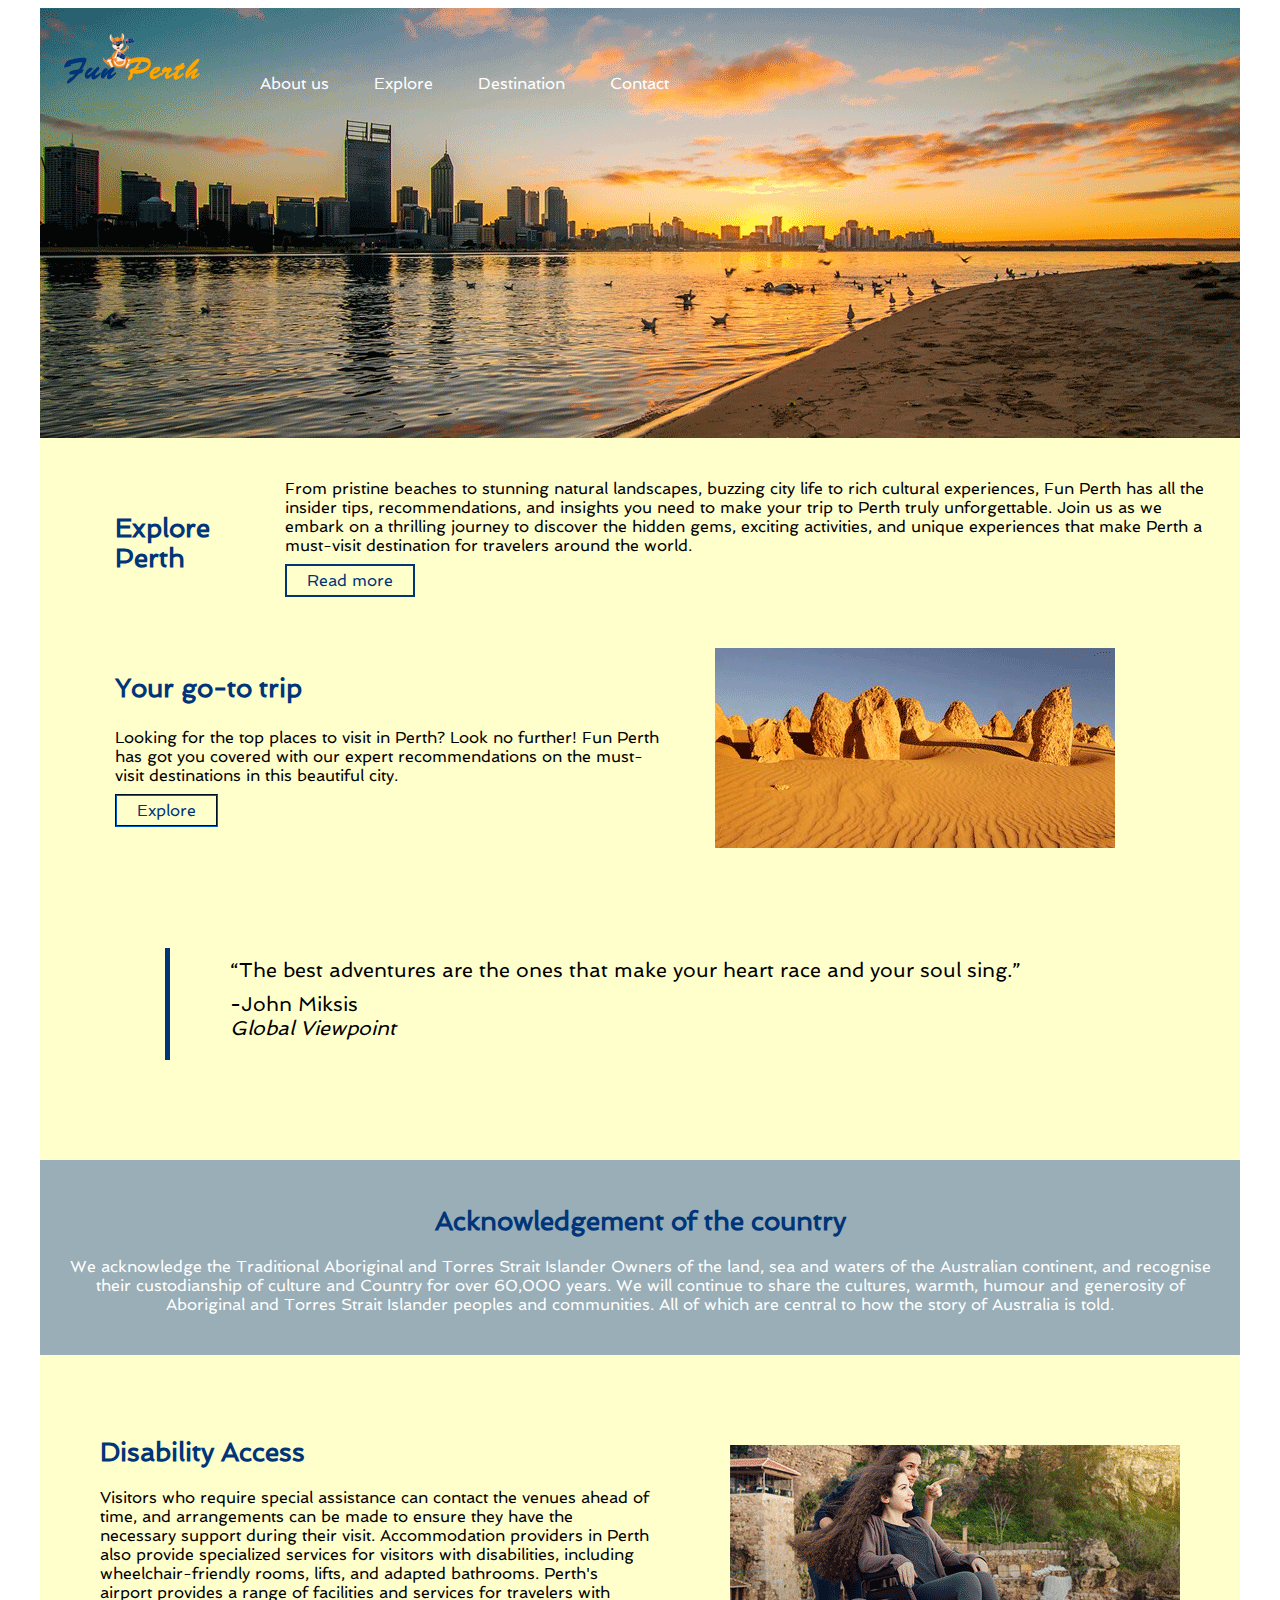
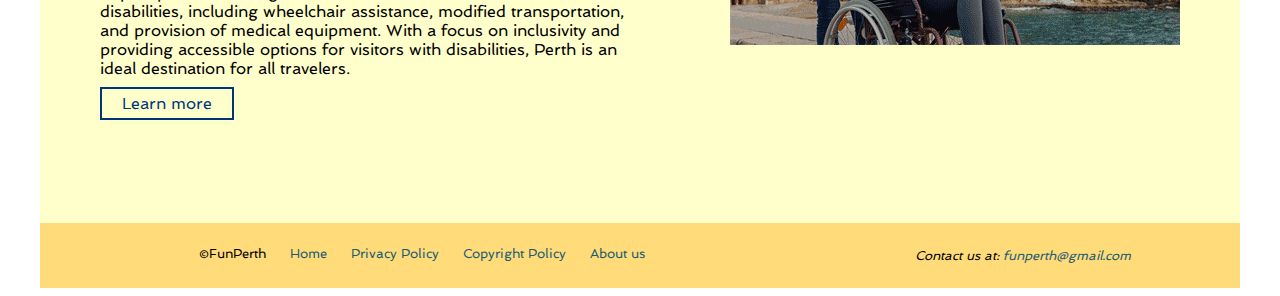
<file: index.html>
<!DOCTYPE html>
<html lang="en">

<head>
    <meta charset="UTF-8">
    <meta name="viewport" content="width=device-width, initial-scale=1.0">
    <meta http-equiv="X-UA-Compatible" content="ie=edge">
    <title> FUN PERTH </title>
    <link rel="stylesheet" href="style.css">
</head>

<body>
    <div id="wrapper">
        <!--specify wrapper id for div-->

        <header>
            <img src="Image/logo.png" alt="Fun Perth logo" width="160" height="61">
            <!--insert funperth logo for header-->
            <h1 id="Home">Fun Perth</h1>\
            <!--heading h1 (the most important heading) -->
        </header>
        <!----------NAVIGATION---------->
        <nav>
            <ul>
                <li><a href="aboutus.html" title="About us">About us</a></li>
                <li><a href="explore.html" title="Explore">Explore</a></li>
                <li><a href="destinations.html" title="Destinations">Destination</a></li>
                <li><a href="contact.html" title="Contact">Contact</a></li>
            </ul>
        </nav>

        <!--set of navigation links, tag ul defines an unordered list, li tag defines a list item, a tag defines a hyperlink which is used to link internal pages-->
        <!----------CONTENT AREA 1---------->
        <main>
            <!--The <main> tag specifies the main content of a document.-->
            <article id="column">
                <!--specify column id for content 1-->
                <h2>Explore Perth</h2>
                <!--heading h2 -->
                <div>
                    <p>From pristine beaches to stunning natural landscapes, buzzing city life to rich cultural experiences, Fun Perth has all the insider tips, recommendations, and insights you need to make your trip to Perth truly unforgettable. Join us as we embark on a thrilling journey to discover the hidden gems, exciting activities, and unique experiences that make Perth a must-visit destination for travelers around the world.</p>

                    <a href="#acknowledgement"> Read more </a>
                    <!--link to acknowledge of the country section from down below -->
                </div>
            </article>
            <!----------CONTENT AREA 2---------->
            <aside>
                <!--<aside> tag defines some content aside from the content it is placed in -->
                <div>
                    <!--<div> tag defines a division or a section in an HTML -->
                    <section>
                        <!--<section> tag defines a section in a document-->
                        <h2>Your go-to trip </h2>
                        <!--heading h2-->
                        <p>Looking for the top places to visit in Perth? Look no further! Fun Perth has got you covered with our expert recommendations on the must-visit destinations in this beautiful city.</p>
                        <!--p tag defines a paragraph-->
                        <a href="explore.html" title="Explore">Explore</a>
                        <!--link to explore page-->
                    </section>
                    <img src="Image/index.png" alt="go-to places" width="400" height="200">
                    <!--insert an image to demonstrate content 2-->
                </div>
                <blockquote>
                    <!--blockquote tag specifies a section that is quoted from another source-->
                    <p>“The best adventures are the ones that make your heart race and your soul sing.”</p>
                    <p><b>-John Miksis</b><br>
                        <!--b tag specifies bold text without any extra importance, br tag inserts a single line break-->
                        <em>Global Viewpoint</em>
                        <!--The <em> tag is used to define emphasized text. The content inside is typically displayed in italic.-->
                    </p>
                </blockquote>
            </aside>

            <article id="acknowledgement">
                <!--specify acknowledgement id for article tag-->
                <h2>Acknowledgement of the country</h2>
                <!--heading h2-->
                <p>We acknowledge the Traditional Aboriginal and Torres Strait Islander Owners of the land, sea and waters of the Australian continent, and recognise their custodianship of culture and Country for over 60,000 years.

                    We will continue to share the cultures, warmth, humour and generosity of Aboriginal and Torres Strait Islander peoples and communities. All of which are central to how the story of Australia is told.</p>
            </article>
            <!----------DISABILITY ACCESS---------->
            <article id="disabilityaccess">
                <!--specify disabilityaccess id for article tag-->
                <div>
                    <!--specify disabilityaccess id for article tag-->
                    <section>
                        <h2>Disability Access </h2>
                        <!--heading h2-->
                        <p>Visitors who require special assistance can contact the venues ahead of time, and arrangements can be made to ensure they have the necessary support during their visit. Accommodation providers in Perth also provide specialized services for visitors with disabilities, including wheelchair-friendly rooms, lifts, and adapted bathrooms. Perth's airport provides a range of facilities and services for travelers with disabilities, including wheelchair assistance, modified transportation, and provision of medical equipment. With a focus on inclusivity and providing accessible options for visitors with disabilities, Perth is an ideal destination for all travelers.</p>

                        <a href="https://www.smartraveller.gov.au/before-you-go/health/disability" rel="external" target="_blank"> Learn more</a>
                        <!--link to external page-->
                    </section>
                    <img src="Image/dis1.png" alt="disability" width="450" height="200">
                    <!--link to external page-->

                </div>
            </article>

            <!----------FOOTER---------->
            <footer>
                <!--The <footer> tag defines a footer for a document or section.-->

                <ul>
                    <!--The <ul> tag defines an unordered (bulleted) list.-->
                    <li>&#169;FunPerth</li>
                    <li><a href="#Home">Home</a></li>
                    <li><a href="PDF/privacy%20policy.pdf">Privacy Policy</a></li>
                    <li><a href="PDF/short_guide_to_copyright.pdf">Copyright Policy</a></li>
                    <li><a href="aboutus.html">About us</a></li>
                    <!--list items and link to pdf file and other pages-->
                </ul>
                <address>
                    <!--The <address> tag defines the contact information for the author/owner of a document or an article.-->
                    Contact us at:
                    <a href="mailto:funperth@gmail.com">funperth@gmail.com</a>
                </address>

            </footer>
        </main>
    </div>
</body>

</html>
</file>
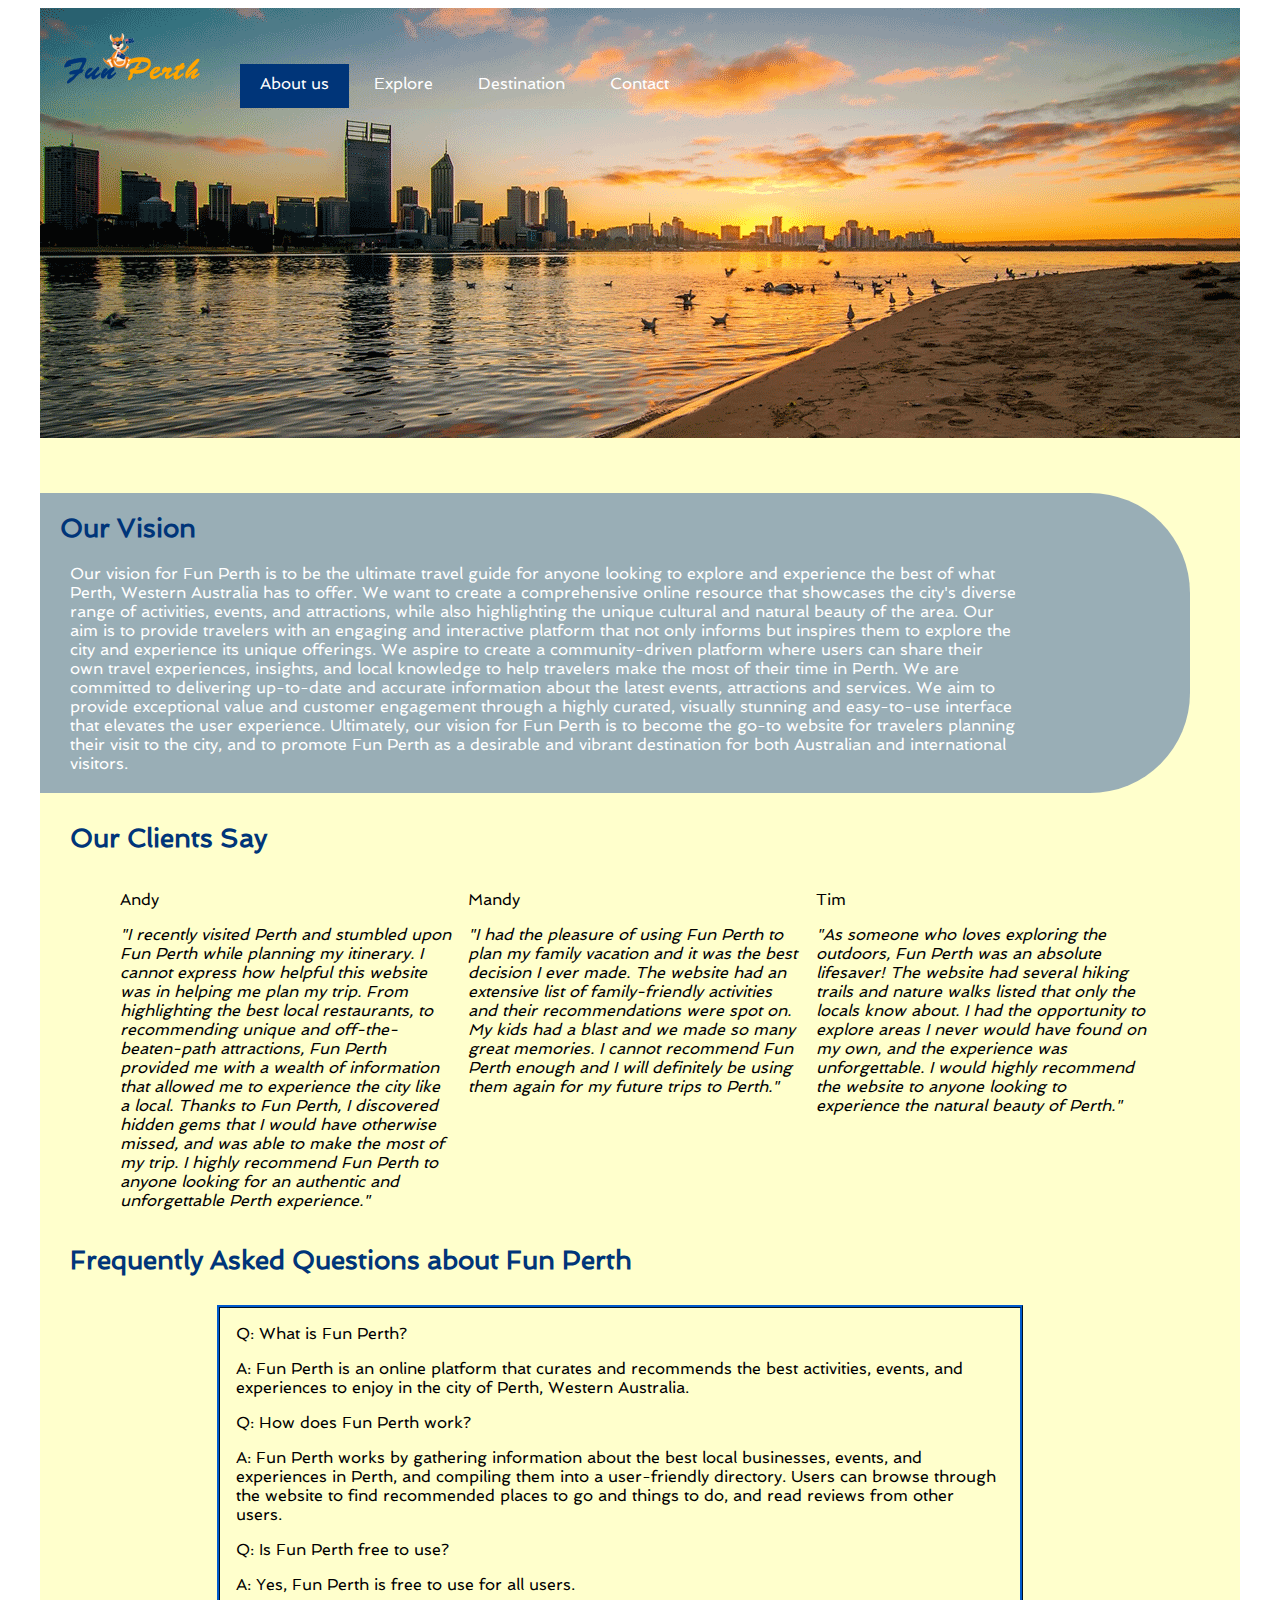
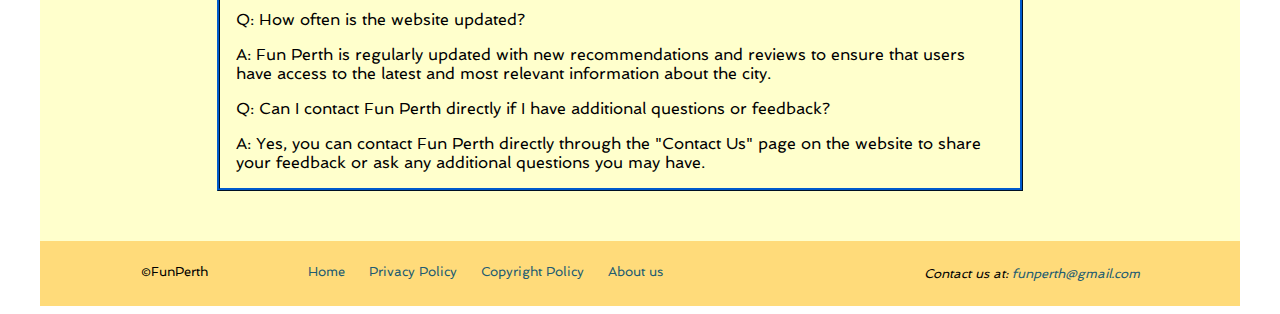
<file: aboutus.html>
<!DOCTYPE html>
<html lang="en">

<head>
    <meta charset="UTF-8">
    <meta name="viewport" content="width=device-width, initial-scale=1.0">
    <meta http-equiv="X-UA-Compatible" content="ie=edge">
    <title> About Us </title>
    <link rel="stylesheet" href="style.css">
</head>

<body>
    <div id="wrapper">
        <header>
            <a href="index.html"><img src="Image/logo.png" alt="Fun Perth logo" width="160" height="61"></a>
        </header>
        <!----------NAVIGATION---------->
        <nav>
            <ul>
                <li><span>About us</span></li>
                <li><a href="explore.html" title="Explore">Explore</a></li>
                <li><a href="destinations.html" title="Destinations">Destination</a></li>
                <li><a href="contact.html" title="Contact">Contact</a></li>
            </ul>
        </nav>

        <!----------OUR VISION---------->
        <article>
            <section class="vision">
                <h2>Our Vision</h2>
                <p>Our vision for Fun Perth is to be the ultimate travel guide for anyone looking to explore and experience the best of what Perth, Western Australia has to offer. We want to create a comprehensive online resource that showcases the city's diverse range of activities, events, and attractions, while also highlighting the unique cultural and natural beauty of the area.

                    Our aim is to provide travelers with an engaging and interactive platform that not only informs but inspires them to explore the city and experience its unique offerings. We aspire to create a community-driven platform where users can share their own travel experiences, insights, and local knowledge to help travelers make the most of their time in Perth.

                    We are committed to delivering up-to-date and accurate information about the latest events, attractions and services. We aim to provide exceptional value and customer engagement through a highly curated, visually stunning and easy-to-use interface that elevates the user experience.

                    Ultimately, our vision for Fun Perth is to become the go-to website for travelers planning their visit to the city, and to promote Fun Perth as a desirable and vibrant destination for both Australian and international visitors.</p>
            </section>
        </article>
        <!----------TESTIMONIAL---------->
        <div class="center">
            <h2>Our Clients Say</h2>
            <article class="testimonial">
                <section>
                    <p><strong>Andy</strong></p>
                    <p><em>"I recently visited Perth and stumbled upon Fun Perth while planning my itinerary. I cannot express how helpful this website was in helping me plan my trip. From highlighting the best local restaurants, to recommending unique and off-the-beaten-path attractions, Fun Perth provided me with a wealth of information that allowed me to experience the city like a local. Thanks to Fun Perth, I discovered hidden gems that I would have otherwise missed, and was able to make the most of my trip. I highly recommend Fun Perth to anyone looking for an authentic and unforgettable Perth experience."</em></p>

                </section>
                <section>
                    <p><strong>Mandy</strong></p>
                    <p><em>"I had the pleasure of using Fun Perth to plan my family vacation and it was the best decision I ever made. The website had an extensive list of family-friendly activities and their recommendations were spot on. My kids had a blast and we made so many great memories. I cannot recommend Fun Perth enough and I will definitely be using them again for my future trips to Perth."</em></p>

                </section>
                <section>
                    <p><strong>Tim</strong></p>
                    <p><em>"As someone who loves exploring the outdoors, Fun Perth was an absolute lifesaver! The website had several hiking trails and nature walks listed that only the locals know about. I had the opportunity to explore areas I never would have found on my own, and the experience was unforgettable. I would highly recommend the website to anyone looking to experience the natural beauty of Perth."</em></p>

                </section>
            </article>
            <!----------FAQs---------->
            <div id="QA">
                <h2>Frequently Asked Questions about Fun Perth</h2>
                <section>
                    <p><strong>Q: What is Fun Perth?</strong></p>
                    <p>A: Fun Perth is an online platform that curates and recommends the best activities, events, and experiences to enjoy in the city of Perth, Western Australia.</p>

                    <p><strong>Q: How does Fun Perth work?</strong></p>
                    <p>A: Fun Perth works by gathering information about the best local businesses, events, and experiences in Perth, and compiling them into a user-friendly directory. Users can browse through the website to find recommended places to go and things to do, and read reviews from other users.</p>

                    <p><strong>Q: Is Fun Perth free to use?</strong></p>
                    <p>A: Yes, Fun Perth is free to use for all users.</p>

                    <p><strong>Q: How often is the website updated?</strong></p>
                    <p>A: Fun Perth is regularly updated with new recommendations and reviews to ensure that users have access to the latest and most relevant information about the city.</p>

                    <p><strong>Q: Can I contact Fun Perth directly if I have additional questions or feedback?</strong></p>
                    <p>A: Yes, you can contact Fun Perth directly through the "Contact Us" page on the website to share your feedback or ask any additional questions you may have.</p>
                </section>
            </div>
        </div>
        <!----------FOOTER---------->
        <footer>
            <p>&#169;FunPerth</p>
            <ul>
                <li><a href="index.html">Home</a></li>
                <li><a href="PDF/privacy%20policy.pdf">Privacy Policy</a></li>
                <li><a href="PDF/short_guide_to_copyright.pdf">Copyright Policy</a></li>
                <li><a href="aboutus.html">About us</a></li>
            </ul>
            <address>
                Contact us at:
                <a href="mailto:funperth@gmail.com">funperth@gmail.com</a>
            </address>
        </footer>
    </div>
</body>

</html>
</file>
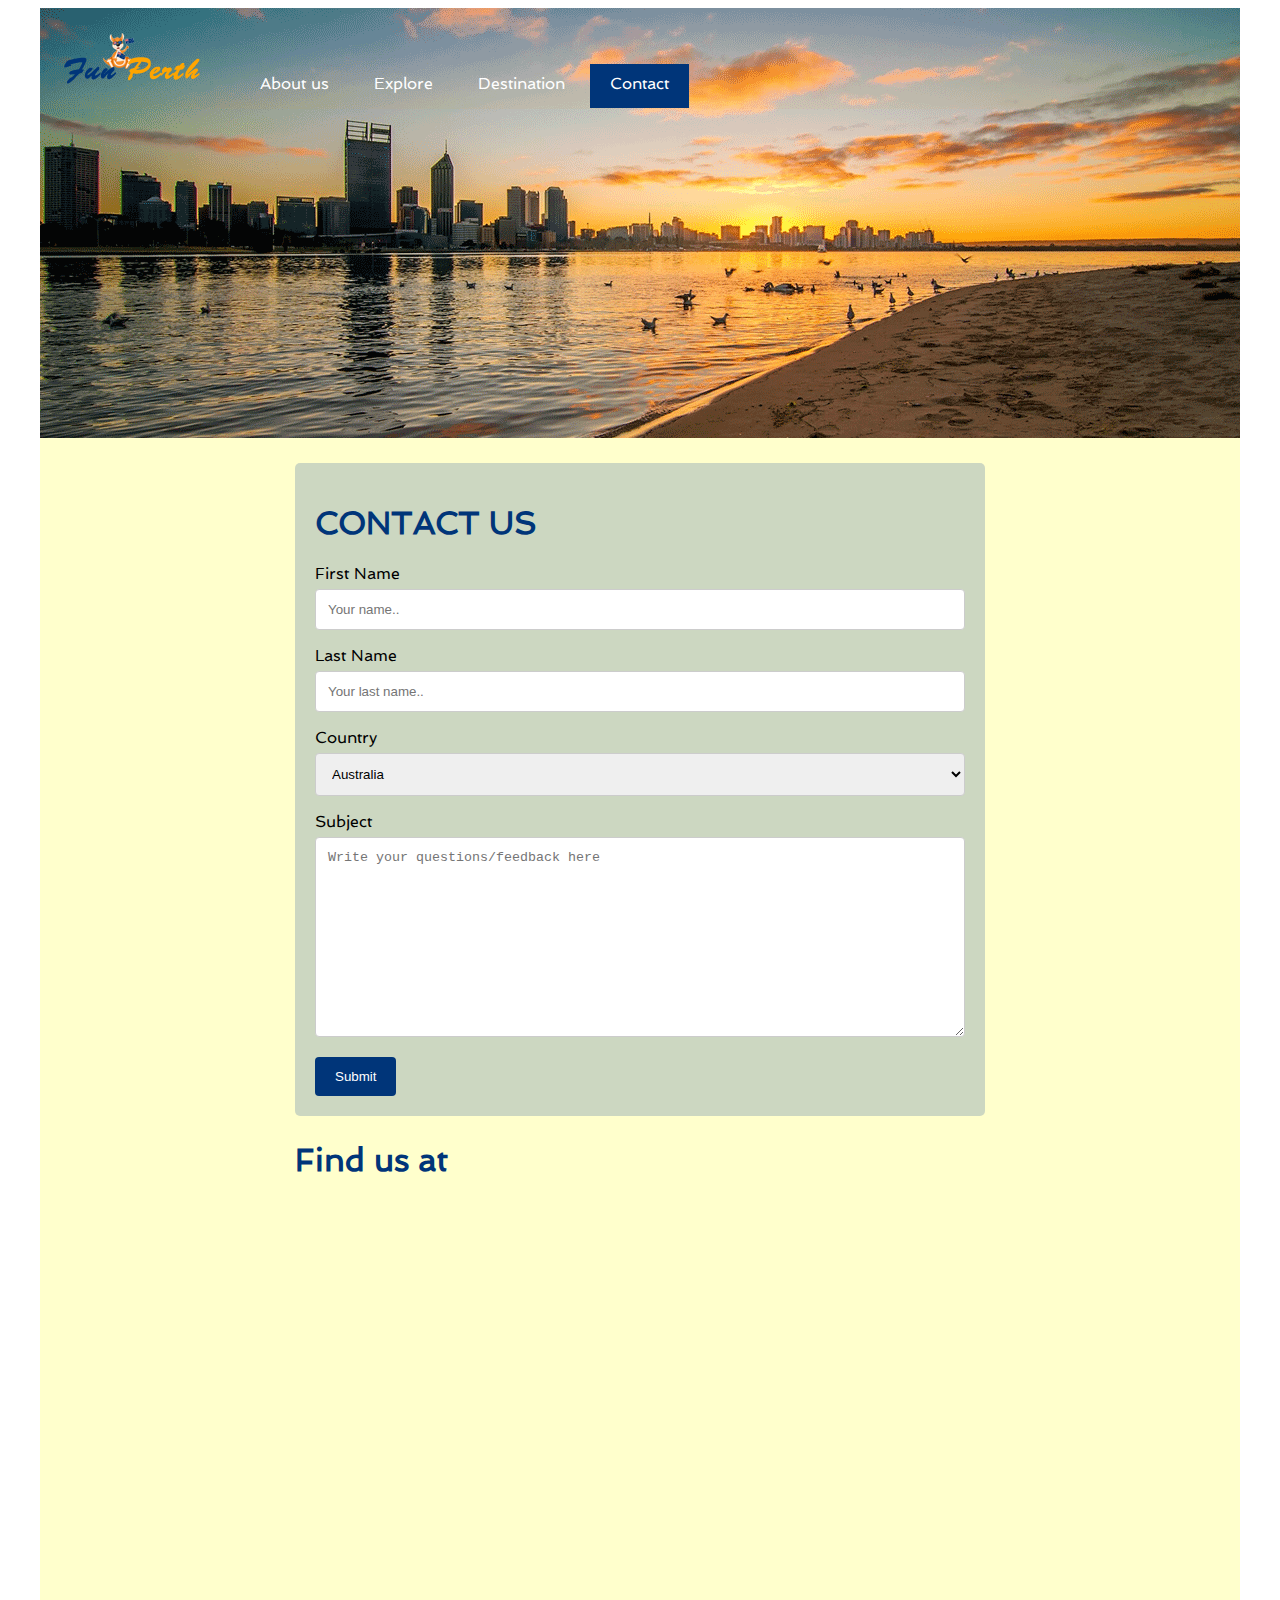
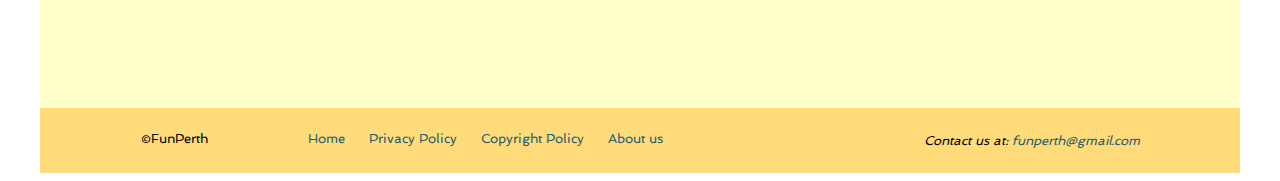
<file: contact.html>
<!DOCTYPE html>
<html lang="en">

<head>
    <meta charset="UTF-8">
    <meta name="viewport" content="width=device-width, initial-scale=1.0">
    <meta http-equiv="X-UA-Compatible" content="ie=edge">
    <title> Contact </title>
    <link rel="stylesheet" href="style.css">
</head>

<body>
    <div id="wrapper">
        <header>
            <a href="index.html"><img src="Image/logo.png" alt="Fun Perth logo" width="160" height="61"></a>
        </header>
        <!----------NAVIGATION---------->
        <nav>
            <ul>
                <li><a href="aboutus.html" title="About us">About us</a></li>
                <li><a href="explore.html" title="Explore">Explore</a></li>
                <li><a href="destinations.html" title="Destinations">Destination</a></li>
                <li><span>Contact</span></li>
            </ul>
        </nav>
        <!----------CONTACT FORM---------->

        <div class="container">
            <h1>CONTACT US</h1>
            <form action="action_page.php">
                <!----------The action attribute specifies where to send the form-data when a form is submitted.

---------->

                <label for="fname">First Name</label>
                <!----------Define First Name lable ---------->
                <input type="text" id="fname" name="firstname" placeholder="Your name..">
                <!----------Input first name ---------->
                <label for="lname">Last Name</label>
                <!----------Define Last Name lable ---------->
                <input type="text" id="lname" name="lastname" placeholder="Your last name..">
                <!----------Input last name ---------->

                <label for="country">Country</label>
                <!----------Define Country lable ---------->
                <select id="country" name="country">
                    <option value="australia">Australia</option>
                    <option value="canada">Canada</option>
                    <option value="usa">USA</option>
                    <!----------Selection with different country options ---------->
                </select>

                <label for="subject">Subject</label>
                <!----------Define Subject lable ---------->
                <textarea id="subject" name="subject" placeholder="Write your questions/feedback here" style="height:200px"></textarea>
                <!----------Write questions/feedback here ---------->
                <input type="submit" value="Submit">
                <!----------Submit button ---------->
            </form>
        </div>
        <!----------MAP--------->
        <h1 class="findus">Find us at</h1>
        <iframe src="https://www.google.com/maps/embed?pb=!1m18!1m12!1m3!1d3386.5314456077053!2d115.86657767531776!3d-31.91932587403383!2m3!1f0!2f0!3f0!3m2!1i1024!2i768!4f13.1!3m3!1m2!1s0x2a32baa4dd193701%3A0x63fb3fe7a1421dc!2sEdith%20Cowan%20University%20Mount%20Lawley%20Campus!5e0!3m2!1svi!2sau!4v1684583485018!5m2!1svi!2sau" width="600" height="450" style="border:0;" allowfullscreen="" loading="lazy" referrerpolicy="no-referrer-when-downgrade"></iframe>
        <!----------Insert Map ---------->

        <!----------FOOTER---------->
        <footer>
            <p>&#169;FunPerth</p>
            <ul>
                <li><a href="index.html">Home</a></li>
                <li><a href="PDF/privacy%20policy.pdf">Privacy Policy</a></li>
                <li><a href="PDF/short_guide_to_copyright.pdf">Copyright Policy</a></li>
                <li><a href="aboutus.html">About us</a></li>
            </ul>
            <address>
                Contact us at:
                <a href="mailto:funperth@gmail.com">funperth@gmail.com</a>
            </address>
        </footer>
    </div>
</body>

</html>
</file>
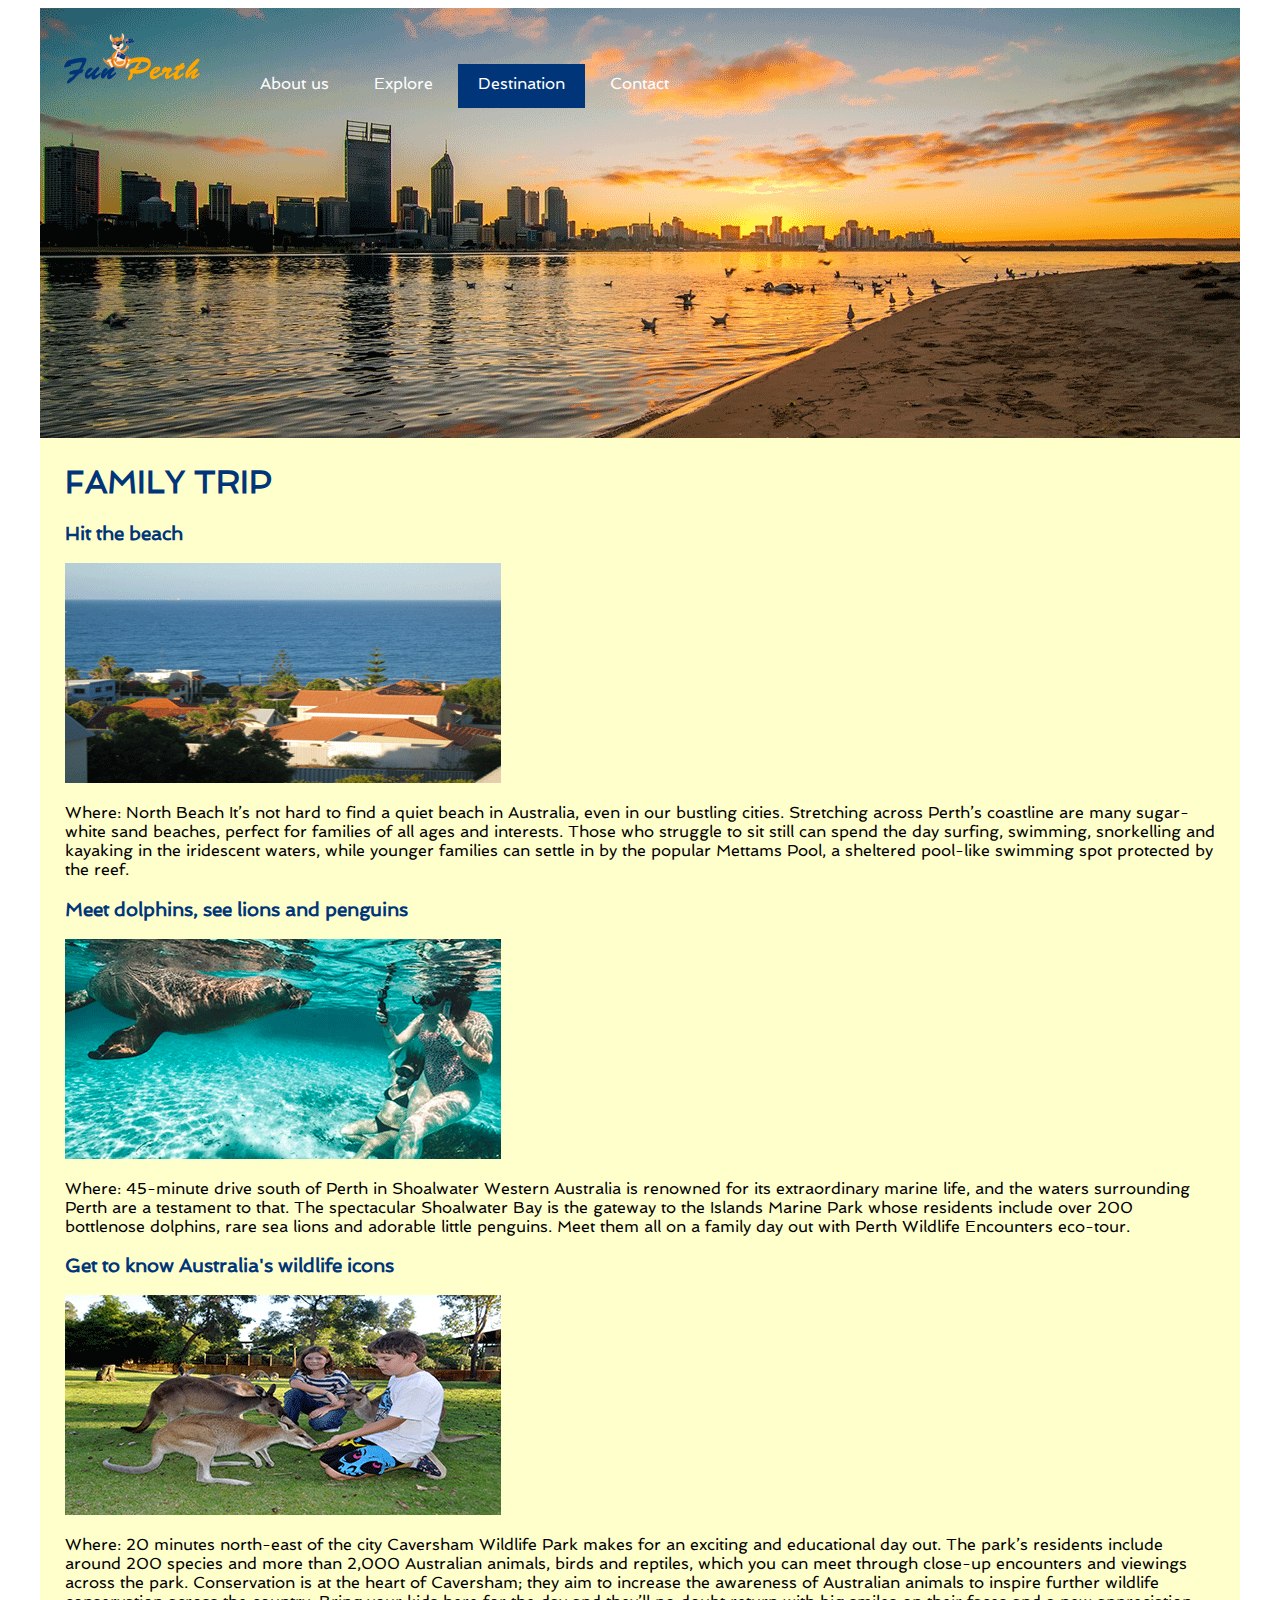
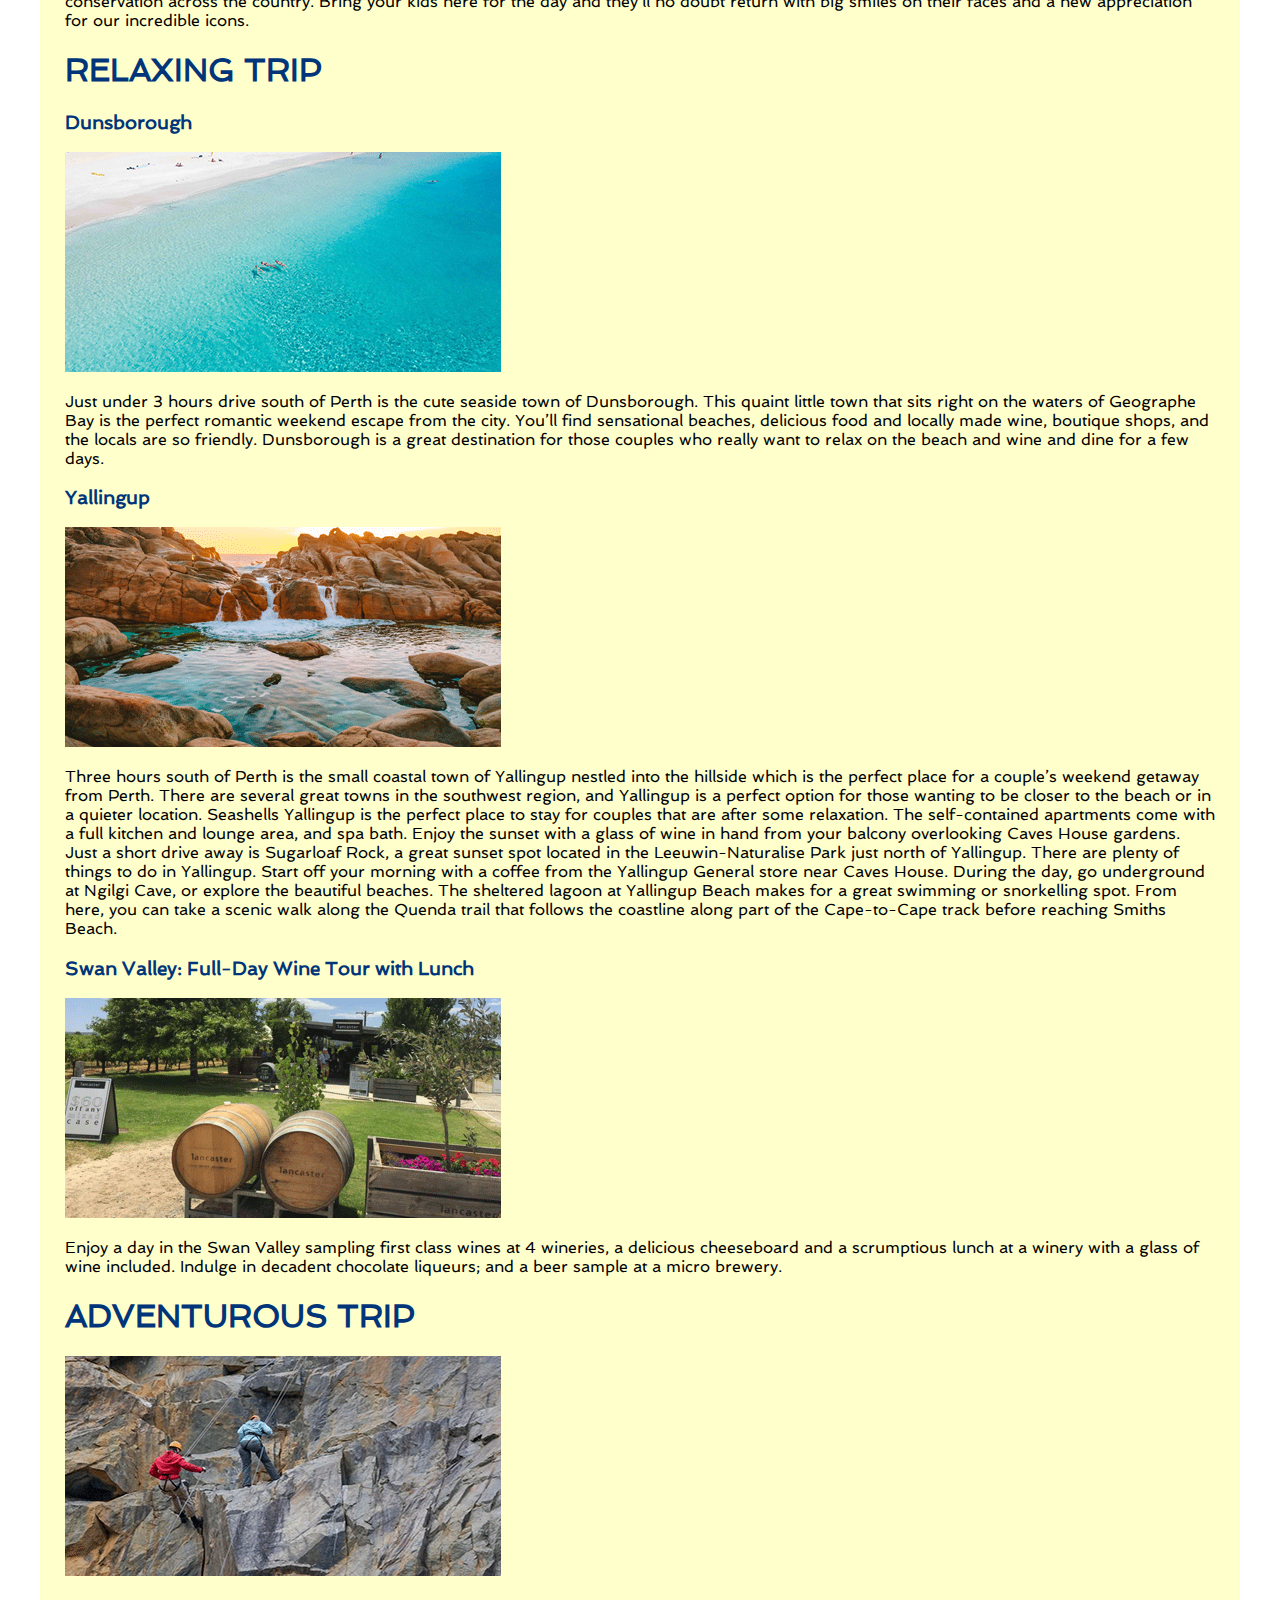
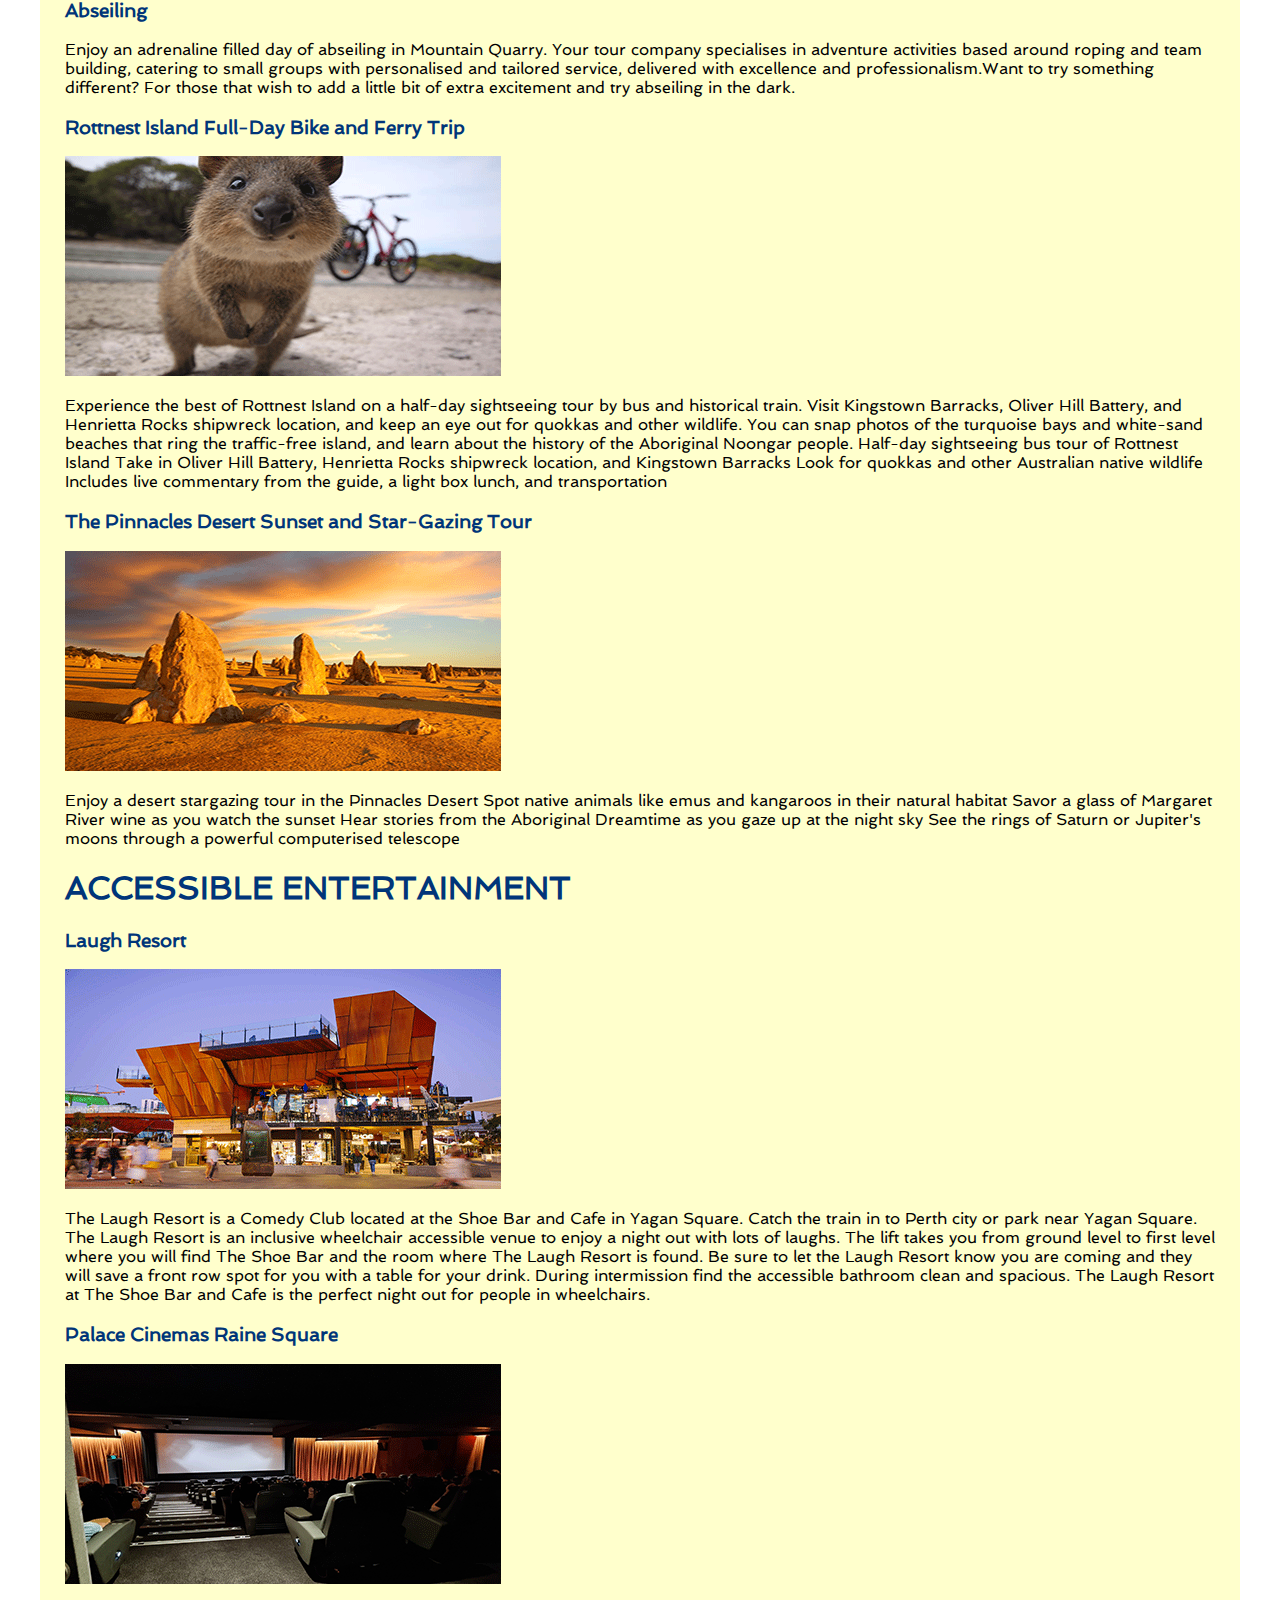
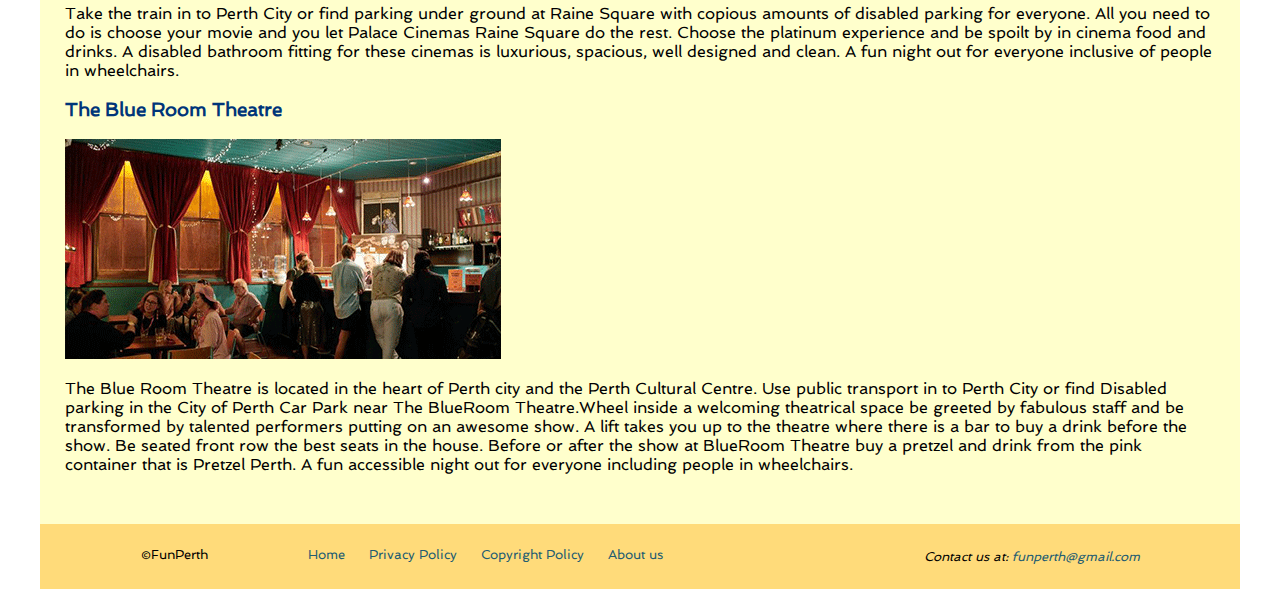
<file: destinations.html>
<!DOCTYPE html>
<html lang="en">

<head>
    <meta charset="UTF-8">
    <meta name="viewport" content="width=device-width, initial-scale=1.0">
    <meta http-equiv="X-UA-Compatible" content="ie=edge">
    <title> ADVENTURE TRIP </title>
    <link rel="stylesheet" href="style.css">
</head>

<body>
    <div id="wrapper">
        <header>
            <a href="index.html"><img src="Image/logo.png" alt="Fun Perth logo" width="160" height="61"></a>
        </header>
        <!----------NAVIGATION---------->
        <nav>
            <ul>
                <li><a href="aboutus.html" title="About us">About us</a></li>
                <li><a href="explore.html" title="Explore">Explore</a></li>
                <li><span>Destination</span></li>
                <li><a href="contact.html" title="Contact">Contact</a></li>
            </ul>
        </nav>

        <!----------FAMILY TRIPS---------->
        <div class="destinations">
            <article>
                <section>
                    <h1>FAMILY TRIP</h1>
                    <h3> Hit the beach </h3>
                    <img src="Image/northbeach.png" alt="North Beach" width="436" height="220">
                    <p>Where: North Beach
                        It’s not hard to find a quiet beach in Australia, even in our bustling cities. Stretching across Perth’s coastline are many sugar-white sand beaches, perfect for families of all ages and interests. Those who struggle to sit still can spend the day surfing, swimming, snorkelling and kayaking in the iridescent waters, while younger families can settle in by the popular Mettams Pool, a sheltered pool-like swimming spot protected by the reef.</p>
                </section>

                <section>
                    <h3>Meet dolphins, see lions and penguins</h3>
                    <img src="Image/shoalwater.png" alt="Shoalwater
                    Western Australia" width="436" height="220">
                    <p>Where: 45-minute drive south of Perth in Shoalwater
                        Western Australia is renowned for its extraordinary marine life, and the waters surrounding Perth are a testament to that. The spectacular Shoalwater Bay is the gateway to the Islands Marine Park whose residents include over 200 bottlenose dolphins, rare sea lions and adorable little penguins. Meet them all on a family day out with Perth Wildlife Encounters eco-tour.</p>
                </section>

                <section>
                    <h3>Get to know Australia's wildlife icons</h3>
                    <img src="Image/Caversham.png" alt="Caversham Wildlife Park" width="436" height="220">
                    <p>
                        Where: 20 minutes north-east of the city
                        Caversham Wildlife Park makes for an exciting and educational day out. The park’s residents include around 200 species and more than 2,000 Australian animals, birds and reptiles, which you can meet through close-up encounters and viewings across the park. Conservation is at the heart of Caversham; they aim to increase the awareness of Australian animals to inspire further wildlife conservation across the country. Bring your kids here for the day and they’ll no doubt return with big smiles on their faces and a new appreciation for our incredible icons.
                    </p>
                </section>
            </article>

            <!----------RELAXING TRIP---------->
            <article>
                <section>
                    <h1> RELAXING TRIP</h1>
                    <h3> Dunsborough </h3>
                    <img src="Image/Dunborough.png" alt="Dunsborough" width="436" height="220">
                    <p>Just under 3 hours drive south of Perth is the cute seaside town of Dunsborough. This quaint little town that sits right on the waters of Geographe Bay is the perfect romantic weekend escape from the city.
                        You’ll find sensational beaches, delicious food and locally made wine, boutique shops, and the locals are so friendly. Dunsborough is a great destination for those couples who really want to relax on the beach and wine and dine for a few days.</p>
                </section>

                <section>
                    <h3>Yallingup</h3>
                    <img src="Image/Yallingup.png" alt="Yallingup" width="436" height="220">
                    <p>Three hours south of Perth is the small coastal town of Yallingup nestled into the hillside which is the perfect place for a couple’s weekend getaway from Perth. There are several great towns in the southwest region, and Yallingup is a perfect option for those wanting to be closer to the beach or in a quieter location.
                        Seashells Yallingup is the perfect place to stay for couples that are after some relaxation. The self-contained apartments come with a full kitchen and lounge area, and spa bath. Enjoy the sunset with a glass of wine in hand from your balcony overlooking Caves House gardens. Just a short drive away is Sugarloaf Rock, a great sunset spot located in the Leeuwin-Naturalise Park just north of Yallingup.
                        There are plenty of things to do in Yallingup. Start off your morning with a coffee from the Yallingup General store near Caves House. During the day, go underground at Ngilgi Cave, or explore the beautiful beaches. The sheltered lagoon at Yallingup Beach makes for a great swimming or snorkelling spot. From here, you can take a scenic walk along the Quenda trail that follows the coastline along part of the Cape-to-Cape track before reaching Smiths Beach.</p>
                </section>

                <section>
                    <h3>Swan Valley: Full-Day Wine Tour with Lunch</h3>
                    <img src="Image/SwanValley.png" alt="Swan Valley: Full-Day Wine Tour with Lunch" width="436" height="220">
                    <p>
                        Enjoy a day in the Swan Valley sampling first class wines at 4 wineries, a delicious cheeseboard and a scrumptious lunch at a winery with a glass of wine included. Indulge in decadent chocolate liqueurs; and a beer sample at a micro brewery.
                    </p>
                </section>
            </article>

            <!----------ADVENTUROUS TRIP---------->
            <article>
                <section>
                    <h1 id="adventurous"> ADVENTUROUS TRIP</h1>
                    <img src="Image/Abseiling.png" alt="Abseiling" width="436" height="220">
                    <h3> Abseiling </h3>
                    <p>Enjoy an adrenaline filled day of abseiling in Mountain Quarry. Your tour company specialises in adventure activities based around roping and team building, catering to small groups with personalised and tailored service, delivered with excellence and professionalism.Want to try something different? For those that wish to add a little bit of extra excitement and try abseiling in the dark.</p>
                </section>

                <section>
                    <h3>Rottnest Island Full-Day Bike and Ferry Trip</h3>
                    <img src="Image/rotnest.png" alt="Rottnest Island Full-Day Bike and Ferry Trip" width="436" height="220">
                    <p>Experience the best of Rottnest Island on a half-day sightseeing tour by bus and historical train. Visit Kingstown Barracks, Oliver Hill Battery, and Henrietta Rocks shipwreck location, and keep an eye out for quokkas and other wildlife. You can snap photos of the turquoise bays and white-sand beaches that ring the traffic-free island, and learn about the history of the Aboriginal Noongar people. Half-day sightseeing bus tour of Rottnest Island Take in Oliver Hill Battery, Henrietta Rocks shipwreck location, and Kingstown Barracks Look for quokkas and other Australian native wildlife Includes live commentary from the guide, a light box lunch, and transportation</p>
                </section>

                <section>
                    <h3>The Pinnacles Desert Sunset and Star-Gazing Tour</h3>
                    <img src="Image/pinnaclesdesert.png" alt="The Pinnacles Desert Sunset and Star-Gazing Tour" width="436" height="220">
                    <p>
                        Enjoy a desert stargazing tour in the Pinnacles Desert
                        Spot native animals like emus and kangaroos in their natural habitat
                        Savor a glass of Margaret River wine as you watch the sunset
                        Hear stories from the Aboriginal Dreamtime as you gaze up at the night sky
                        See the rings of Saturn or Jupiter's moons through a powerful computerised telescope
                    </p>
                </section>
            </article>

            <!----------ACCESSIBLE ENTERTAINMENT---------->
            <article>
                <section>
                    <h1>ACCESSIBLE ENTERTAINMENT</h1>
                    <h3> Laugh Resort </h3>
                    <img src="Image/TheLaughResort.png" alt="Laugh Resort " width="436" height="220">
                    <p>The Laugh Resort is a Comedy Club located at the Shoe Bar and Cafe in Yagan Square. Catch the train in to Perth city or park near Yagan Square. The Laugh Resort is an inclusive wheelchair accessible venue to enjoy a night out with lots of laughs. The lift takes you from ground level to first level where you will find The Shoe Bar and the room where The Laugh Resort is found. Be sure to let the Laugh Resort know you are coming and they will save a front row spot for you with a table for your drink. During intermission find the accessible bathroom clean and spacious. The Laugh Resort at The Shoe Bar and Cafe is the perfect night out for people in wheelchairs.</p>
                </section>

                <section>
                    <h3>Palace Cinemas Raine Square</h3>
                    <img src="Image/Palace.png" alt="Palace Cinemas Raine Square" width="436" height="220">
                    <p>Take the train in to Perth City or find parking under ground at Raine Square with copious amounts of disabled parking for everyone. All you need to do is choose your movie and you let Palace Cinemas Raine Square do the rest. Choose the platinum experience and be spoilt by in cinema food and drinks. A disabled bathroom fitting for these cinemas is luxurious, spacious, well designed and clean. A fun night out for everyone inclusive of people in wheelchairs.
                    </p>
                </section>

                <section>
                    <h3>The Blue Room Theatre</h3>
                    <img src="Image/Theblue.png" alt="The Blue Room Theatre" width="436" height="220">
                    <p>
                        The Blue Room Theatre is located in the heart of Perth city and the Perth Cultural Centre. Use public transport in to Perth City or find Disabled parking in the City of Perth Car Park near The BlueRoom Theatre.Wheel inside a welcoming theatrical space be greeted by fabulous staff and be transformed by talented performers putting on an awesome show. A lift takes you up to the theatre where there is a bar to buy a drink before the show. Be seated front row the best seats in the house. Before or after the show at BlueRoom Theatre buy a pretzel and drink from the pink container that is Pretzel Perth. A fun accessible night out for everyone including people in wheelchairs.
                    </p>
                </section>
            </article>
        </div>


        <!----------FOOTER---------->
        <footer>
            <p>&#169;FunPerth</p>
            <ul>
                <li><a href="index.html">Home</a></li>
                <li><a href="PDF/privacy%20policy.pdf">Privacy Policy</a></li>
                <li><a href="PDF/short_guide_to_copyright.pdf">Copyright Policy</a></li>
                <li><a href="aboutus.html">About us</a></li>
            </ul>
            <address>
                Contact us at:
                <a href="mailto:funperth@gmail.com">funperth@gmail.com</a>
            </address>
        </footer>
    </div>
</body>

</html>
</file>
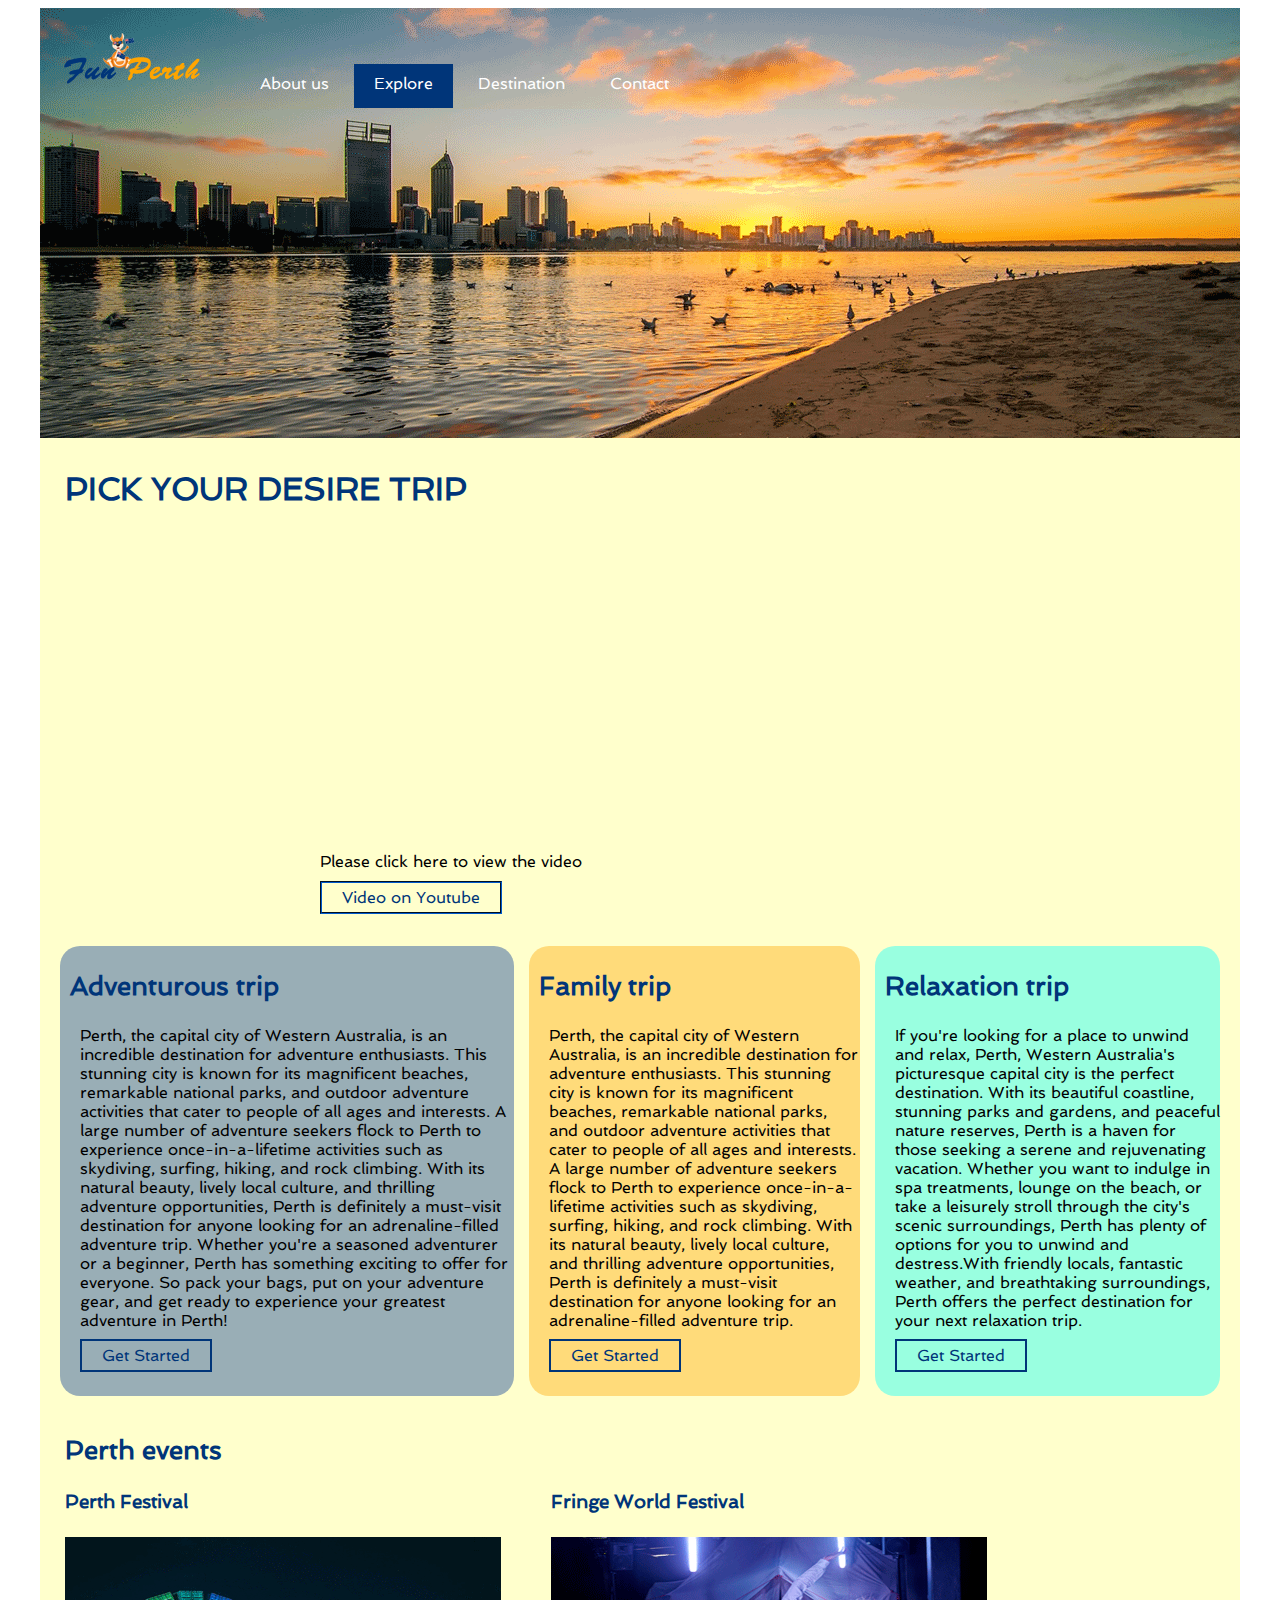
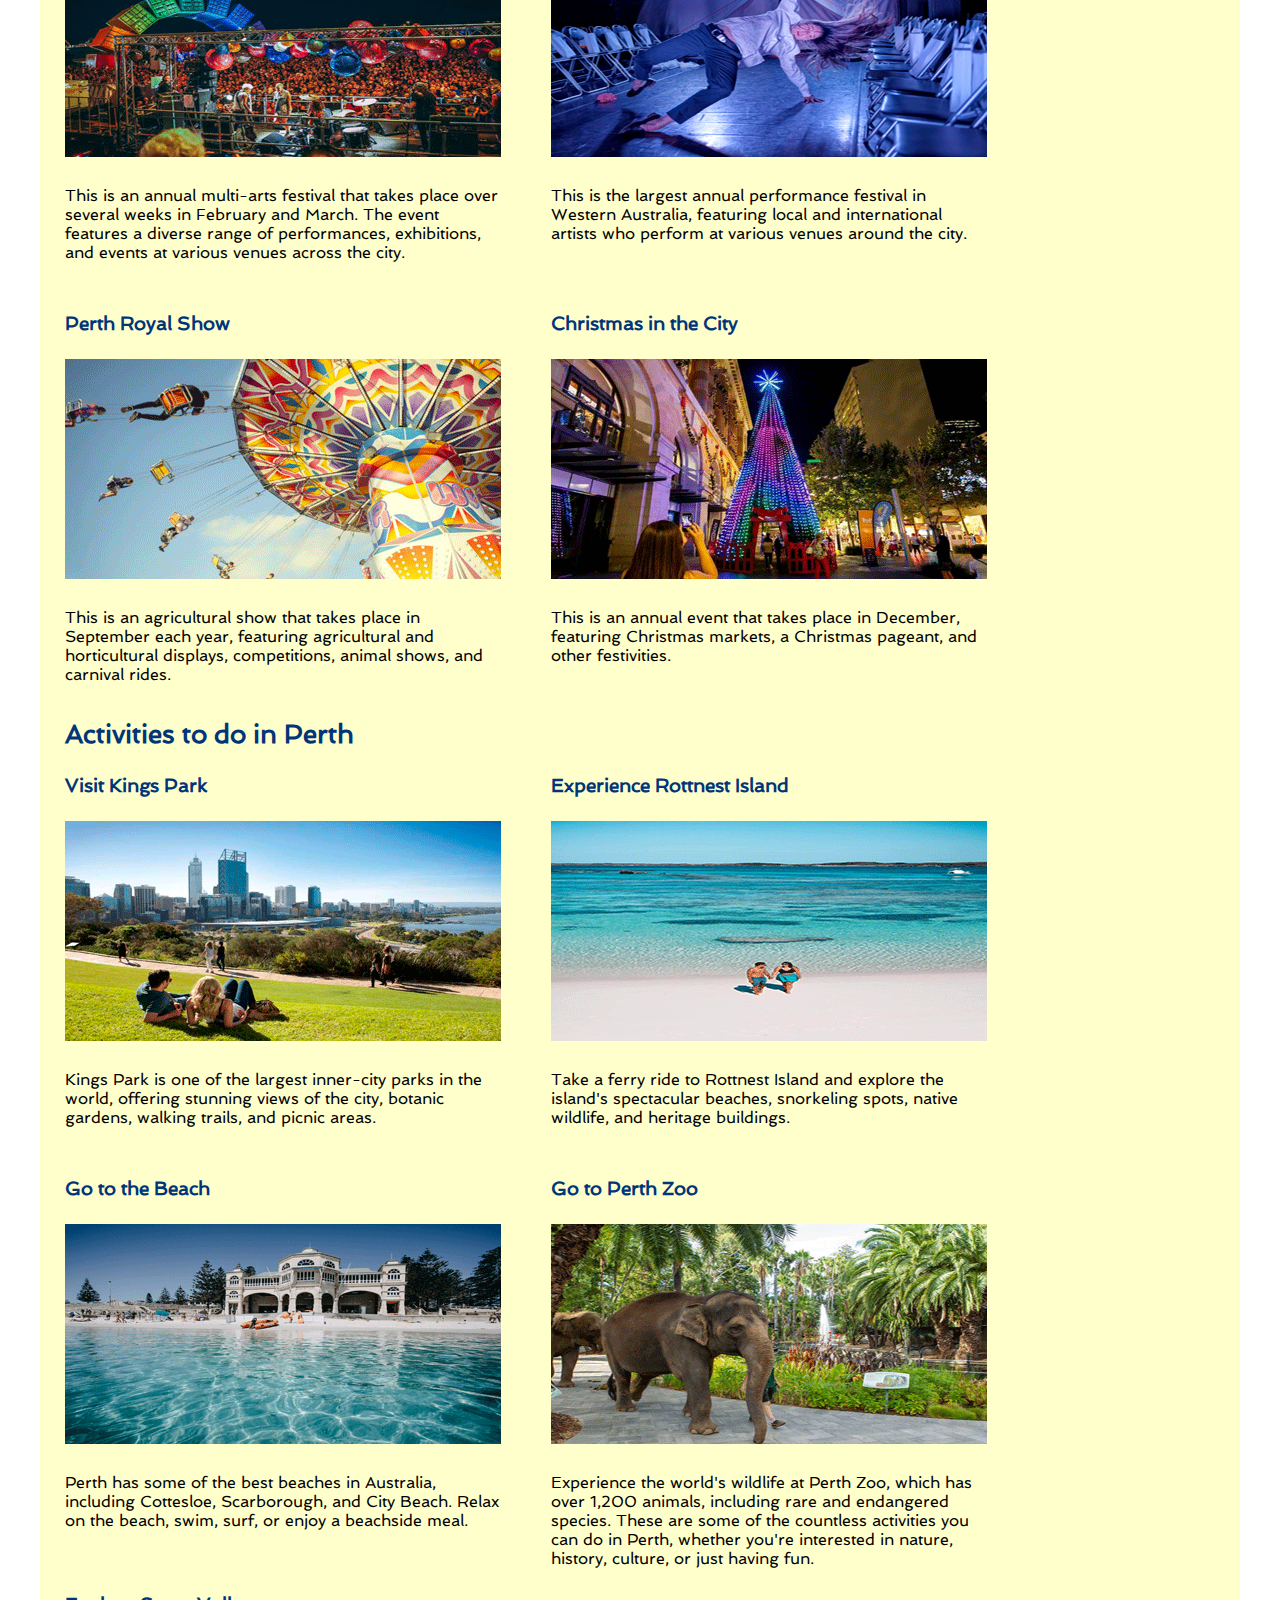
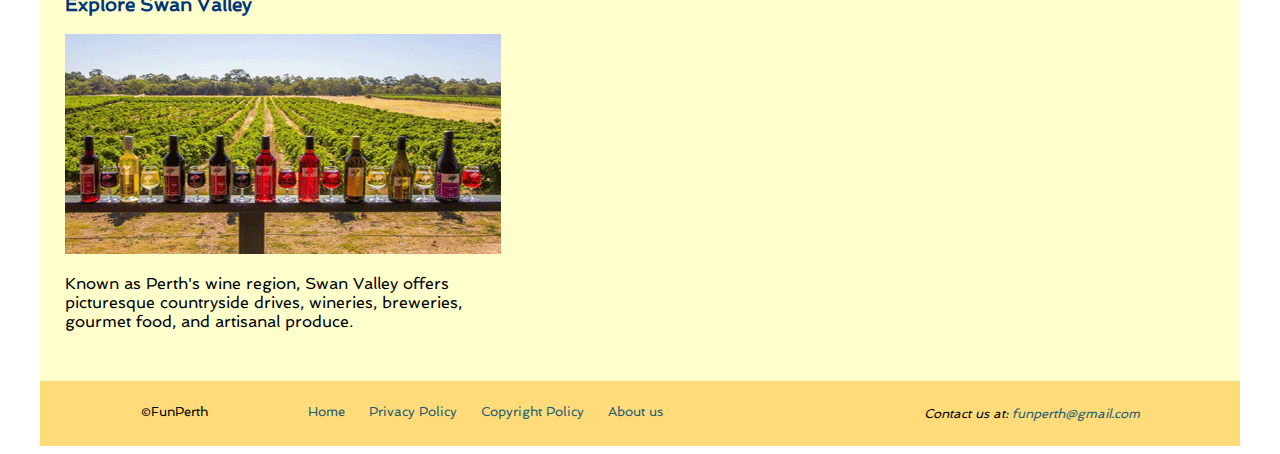
<file: explore.html>
<!DOCTYPE html>
<html lang="en">

<head>
    <meta charset="UTF-8">
    <meta name="viewport" content="width=device-width, initial-scale=1.0">
    <meta http-equiv="X-UA-Compatible" content="ie=edge">
    <title> Explore </title>
    <link rel="stylesheet" href="style.css">
</head>

<body>
    <div id="wrapper">
        <header>
            <a href="index.html"><img src="Image/logo.png" alt="Fun Perth logo" width="160" height="61"></a>
        </header>
        <!----------NAVIGATION---------->
        <nav>
            <ul>
                <li><a href="aboutus.html" title="About us">About us</a></li>
                <li><span>Explore</span></li>
                <li><a href="destinations.html" title="Destinations">Destination</a></li>
                <li><a href="contact.html" title="Contact">Contact</a></li>
            </ul>
        </nav>

        <!----------PICK A TRIP---------->
        <h1 class="pick">PICK YOUR DESIRE TRIP</h1>
        <aside class="video">
            <iframe width="560" height="315" src="https://www.youtube.com/embed/hpbuaFd5eNU" title="YouTube video player" frameborder="0" allow="accelerometer; autoplay; clipboard-write; encrypted-media; gyroscope; picture-in-picture; web-share" allowfullscreen></iframe>
            <p class="click"> Please click here to view the video</p>
            <a class="onyoutube" href="https://www.youtube.com/embed/hpbuaFd5eNU"> Video on Youtube</a>
        </aside>
        <article class="trips">
            <section id="adventure">
                <h2>Adventurous trip</h2>
                <p>Perth, the capital city of Western Australia, is an incredible destination for adventure enthusiasts. This stunning city is known for its magnificent beaches, remarkable national parks, and outdoor adventure activities that cater to people of all ages and interests. A large number of adventure seekers flock to Perth to experience once-in-a-lifetime activities such as skydiving, surfing, hiking, and rock climbing. With its natural beauty, lively local culture, and thrilling adventure opportunities, Perth is definitely a must-visit destination for anyone looking for an adrenaline-filled adventure trip. Whether you're a seasoned adventurer or a beginner, Perth has something exciting to offer for everyone. So pack your bags, put on your adventure gear, and get ready to experience your greatest adventure in Perth!</p>
                <a href="destinations.html" title="adventuroustrip"> Get Started </a>
            </section>
            <section id="family">
                <h2>Family trip</h2>
                <p>Perth, the capital city of Western Australia, is an incredible destination for adventure enthusiasts. This stunning city is known for its magnificent beaches, remarkable national parks, and outdoor adventure activities that cater to people of all ages and interests. A large number of adventure seekers flock to Perth to experience once-in-a-lifetime activities such as skydiving, surfing, hiking, and rock climbing. With its natural beauty, lively local culture, and thrilling adventure opportunities, Perth is definitely a must-visit destination for anyone looking for an adrenaline-filled adventure trip.</p>
                <a href="destinations.html" title="familytrip"> Get Started </a>
            </section>
            <section id="relaxation">
                <h2>Relaxation trip</h2>
                <p>If you're looking for a place to unwind and relax, Perth, Western Australia's picturesque capital city is the perfect destination. With its beautiful coastline, stunning parks and gardens, and peaceful nature reserves, Perth is a haven for those seeking a serene and rejuvenating vacation. Whether you want to indulge in spa treatments, lounge on the beach, or take a leisurely stroll through the city's scenic surroundings, Perth has plenty of options for you to unwind and destress.With friendly locals, fantastic weather, and breathtaking surroundings, Perth offers the perfect destination for your next relaxation trip.</p>
                <a href="destinations.html" title="relaxingtrip"> Get Started </a>
            </section>
        </article>
        <!----------EVENTS---------->
        <h2 id="title">Perth events</h2>
        <div class="perthevents">


            <section>
                <h3>Perth Festival</h3>
                <img src="Image/perthfestival.png" alt="perthfestival" width="436" height="220">
                <p>
                    This is an annual multi-arts festival that takes place over several weeks in February and March. The event features a diverse range of performances, exhibitions, and events at various venues across the city.
                </p>
            </section>
            <section>
                <h3>Fringe World Festival</h3>
                <img src="Image/Fringe.png" alt="Fringe World Festival" width="436" height="220">
                <p>
                    This is the largest annual performance festival in Western Australia, featuring local and international artists who perform at various venues around the city.
                </p>
            </section>
        </div>

        <div class="perthevents2">
            <section>

                <h3>Perth Royal Show</h3>
                <img src="Image/pertroyalshow.png" alt="Royal Show" width="436" height="220">
                <p>
                    This is an agricultural show that takes place in September each year, featuring agricultural and horticultural displays, competitions, animal shows, and carnival rides.
                </p>
            </section>
            <section>
                <h3>Christmas in the City</h3>
                <img src="Image/christmas.png" alt="Christmas in the city" width="436" height="220">
                <p>
                    This is an annual event that takes place in December, featuring Christmas markets, a Christmas pageant, and other festivities.
                </p>

            </section>
        </div>



        <!----------ACTIVITIES TO DO---------->
        <h2 id="title2"> Activities to do in Perth </h2>
        <div class="activity">
            <section>
                <h3>Visit Kings Park</h3>
                <img src="Image/kingpark.png" alt="Kings Park" width="436" height="220">
                <p>
                    Kings Park is one of the largest inner-city parks in the world, offering stunning views of the city, botanic gardens, walking trails, and picnic areas.
                </p>
            </section>
            <section>
                <h3>Experience Rottnest Island</h3>
                <img src="Image/rot.png" alt="Experience Rottnest Island" width="436" height="220">
                <p>
                    Take a ferry ride to Rottnest Island and explore the island's spectacular beaches, snorkeling spots, native wildlife, and heritage buildings.
                </p>
            </section>
        </div>

        <div class="activity2">
            <section>
                <h3>Go to the Beach</h3>
                <img src="Image/gotobeach.png" alt="Go to the Beach" width="436" height="220">
                <p>
                    Perth has some of the best beaches in Australia, including Cottesloe, Scarborough, and City Beach. Relax on the beach, swim, surf, or enjoy a beachside meal.
                </p>
            </section>
            <section>
                <h3>Go to Perth Zoo</h3>
                <img src="Image/perthzoo.png" alt="Go to Perth Zoo" width="436" height="220">
                <p>
                    Experience the world's wildlife at Perth Zoo, which has over 1,200 animals, including rare and endangered species.
                    These are some of the countless activities you can do in Perth, whether you're interested in nature, history, culture, or just having fun.
                </p>
            </section>
        </div>


        <div class="swan">
            <section>
                <h3>Explore Swan Valley</h3>
                <img src="Image/swan.png" alt="Explore Swan Valley" width="436" height="220">
                <p>
                    Known as Perth's wine region, Swan Valley offers picturesque countryside drives, wineries, breweries, gourmet food, and artisanal produce.
                </p>
            </section>
        </div>



        <!----------FOOTER---------->
        <footer>
            <p>&#169;FunPerth</p>
            <ul>
                <li><a href="index.html">Home</a></li>
                <li><a href="PDF/privacy%20policy.pdf">Privacy Policy</a></li>
                <li><a href="PDF/short_guide_to_copyright.pdf">Copyright Policy</a></li>
                <li><a href="aboutus.html">About us</a></li>
            </ul>
            <address>
                Contact us at:
                <a href="mailto:funperth@gmail.com">funperth@gmail.com</a>
            </address>
        </footer>
    </div>
</body>

</html>
</file>
<file: style.css>
/* Author: Tran Thao Nguyen HUYNH
Date: 
Version: 
*/

/*
COLOURS
#000000 - black (for text)
#ffa500 - orange
#003579 - navy blue
#225c71 - dark teal
#c62d03 - burnt red
#FFFFCC - soft yellow
#00FFFF - cyan
*/
@import url('https://fonts.googleapis.com/css2?family=Spinnaker&display=swap');
/* Import Spinnaker font from Google font */

/* GLOBAL STYLE */
body {
    font-size: 16px;
    /* font-size property sets the size of the text */
    font-weight: 300;
    /* font-weight sets the weight (or boldness) of the font. */
    font-family: 'Spinnaker', sans-serif;
    /* font-family specifies prioritized list of one or more family names for selected element*/
    color: #000000;
    /* black */
}

#wrapper {
    position: relative;
    /* positioned wrapper relative to its normal position */
    width: 1200px;
    /* sets wrapper's width to 1200px */
    margin: 0px auto;
    /* auto value horizontally center wrapper*/
    background-color: #FFFFCC;
    /* set background color to yellow*/
}

h1 {
    color: #003579;
    /* set color text to navy blue*/
    font-size: 2em;
    /* set font size to 32px*/
    font-weight: 700;

}

h2 {
    color: #003579;
    font-size: 1.6em;
    /* set font size to 25.6px*/
    font-weight: 700;
}

h3 {
    color: #003579;

}

a {
    text-decoration: none;
    /* no line is drawn, and any existing decoration is removed.*/

    color: #225c71;
}

a:visited {
    color: #c62d03;
}

/*The :visited selector is used to select visited links.

*/

/* HEADER */
header {
    background: #FFFFCC url(Image/banner.png);
    /* add banner*/
    height: 430px;
    /* header's height 430px*/
    color: #000000;
    /* text color: black*/
}

header h1 {
    visibility: hidden;
    /* hide h1 (Fun Perth) from header*/
}

header img {
    position: relative;
    top: 25px;
    /* The top property affects the vertical position of a positioned element. */
    left: 10px;
    /* The left property affects the horizontal position of a positioned element. */
    z-index: 50;
    /* The z-index CSS property sets the z-order of a positioned element and its descendants or flex items. */

}

/* BUTTON STYLE LINK */
article a {
    color: #003579;
    text-decoration: none;
    border: 2px solid #003579;
    /* line navy blue border 2px thickess  */
    padding: 5px 20px;
    /* top and bottom paddings are 2, right and left paddings are 20px */
}

article a:visited {
    color: #003579;
    /*The :visited selector will turn navy blue.

*/
}

/* BODY */
/* CONTENT AREA 1 */
#column {
    background-color: #FFFFCC;
    /* Set background color to soft yellow */
    color: #000000;
    /* Set text color to black */
    display: flex;
    /* Use flexbox for layout */
    padding: 25px;
    /* Add padding to the column section */
}

#column h2 {
    display: block;
    margin: 0;
    padding: 50px;
    /* Add padding to the h2 element inside the column section */
}

#column div {
    padding-left: 25px;
    /* Add left padding to the div elements inside the column section */
}

/* CONTENT AREA 2 */
#acknowledgement {
    background-color: rgba(0, 53, 151, 0.4);
    /* Set background color to a translucent blue */
    color: white;
    /* Set text color to white */
    text-align: center;
    /* Center-align the content */
    padding: 25px;
    /* Add padding to the acknowledgement section */
}

#disabilityaccess {
    display: relative;
    /* Set relative positioning for the disabilityaccess section */
    padding: 60px;
    /* Add padding to the disabilityaccess section */
}

#disabilityaccess p {
    width: 550px;
    /* Set width for the p elements inside the disabilityaccess section */
}

#disabilityaccess div {
    display: flex;
    /* Use flexbox for layout */
}

#disabilityaccess img {
    margin: 30px;
    /* Add margin to the images inside the disabilityaccess section */
    display: inline;
    /* Display the images as inline elements */
    padding-left: 50px;
    /* Add left padding to the images inside the disabilityaccess section */
}

/* SIDEBAR SECTION */
aside {
    padding: 0px 25px 0px 25px;
    /* Add padding to the sidebar section */
    display: relative;
    /* Set relative positioning for the sidebar section */
}

aside div {
    display: flex;
    /* Use flexbox for layout */
}

aside img {
    padding-left: 50px;
    /* Add left padding to the images inside the sidebar section */
}

aside section {
    width: 600px;
    /* Set width for the sections inside the sidebar section */
    height: 200px;
    /* Set height for the sections inside the sidebar section */
}

aside p {
    margin: 0px 0px 16px 50px;
    /* Set margin for the paragraphs inside the sidebar section */
}

aside h2 {
    color: #003579;
    /* Set heading color to navy blue */
    display: block;
    margin: 0;
    padding: 25px 25px 25px 50px;
    /* Add padding to the h2 element inside the sidebar section */
}

aside a {
    margin-left: 50px;
    /* Add left margin to the anchor elements inside the sidebar section */
    color: #003579;
    /* Set link color to navy blue */
    text-decoration: none;
    /* Remove underline from the anchor elements */
    border: 2px groove #003579;
    /* Add border to the anchor elements */
    padding: 5px 20px;
    /* Add padding to the anchor elements */
}

/* BLOCKQUOTE SECTION */
blockquote {
    justify-content: center;
    /* Center-align the content */
    font-size: 20px;
    /* Set font size for the blockquote */
    border-left: 5px solid #003579;
    /* Add left border to the blockquote */
    width: inherit;
    /* Make the blockquote inherit the width */
    padding: 10px;
    /* Add padding to the blockquote */
    margin: 100px;
    /* Add margin to the blockquote */
}

blockquote p {
    margin-bottom: 10px;
    /* Add bottom margin to the paragraphs inside the blockquote */
}

/* ABOUT US SECTION */
.testimonial {
    margin: auto;
    /* Center-align the testimonials section */
    width: 1000px;
    /* Set width for the testimonials section */
    padding: 0px 20px 0px 20px;
    /* Add padding to the testimonials section */
    display: flex;
    /* Use flexbox for layout */
    grid-template-columns: caclc(80% - 30%) calc (30% - 45%);
    /* Define grid template columns */
    grid-gap: 15px;
    /* Set gap between grid items */
    height: 350px;
    /* Set height for the testimonials section */
}

.testimonial p {
    width: 333px;
    /* Set width for the paragraphs inside the testimonials section */
}

.center {
    margin: 30px;
    /* Add margin to the center section */
    width: 1100px;
    /* Set width for the center section */
}

/* QA SECTION */
#QA section {
    border: 3px ridge #003579;
    /* Add a ridge border with color navy blue*/
    width: 800px;
    /* Set width to 800px */
    margin: auto;
    /* Center-align the section */
}

#QA h2 {
    margin-bottom: 30px;
    /* Add bottom margin to the h2 element inside the QA section */
}

#QA p {
    padding: 0px 16px 0px 16px;
    /* Add padding to the paragraphs inside the QA section */
}

/* VISION SECTION */
.vision {
    margin-top: 55px;
    /* Add top margin to the vision section */
    background-color: rgba(0, 53, 151, 0.4);
    /* Set background color to a translucent blue */
    color: white;
    /* Set text color to white */
    border-top-right-radius: 100px;
    /* Add top-right border radius */
    border-bottom-right-radius: 100px;
    /* Add bottom-right border radius */
    width: 1150px;
    /* Set width to 1150px */
    height: 300px;
    /* Set height to 300px */
}

.vision p {
    width: 950px;
    /* Set width for the paragraphs inside the vision section */
    padding-left: 30px;
    /* Add left padding to the paragraphs inside the vision section */
}

.vision h2 {
    padding: 20px 0px 0px 20px;
    /* Add padding to the h2 element inside the vision section */
}

/* EXPLORE SECTION */
.video {
    position: relative;
     /* Sets the positioning relative of the element */
    padding: 25px;
     /* Adds 25 pixels of padding around the element */
}

.click {
    margin: 0px 255px 0px 255px;
}

/* add margin to the click section */

.pick {
    padding: 32px 0px 0px 25px;
    /* Add padding to the pick section */
    margin: 0px;
    /* Remove margin from the pick section */
}

.onyoutube {
    position: absolute;
    /* stay relative to aside video */

    margin: 10px 255px 0px 255px;
    /* add margin to the click section */

}

.trips {
    padding: 50px 20px 14px 20px;
    /* Add padding to the trips section */
    display: flex;
    /* Use flexbox for layout */
    grid-template-columns: caclc(80% - 30%) calc (30% - 45%);
    /* Define grid template columns */
    grid-gap: 15px;
    /* Set gap between grid items */
    height: 450px;
    /* Set height to 450px */
}

.trips p {
    padding-left: 20px;
    /* Add left padding to the paragraphs inside the trips section */
}

.trips h2 {
    margin: 25px 0px 25px 10px;
    /* Add margin to the h2 element inside the trips section */
}

.trips a {
    margin-left: 20px;
    /* Add left margin to the anchor elements inside the trips section */
}

#adventure {
    background-color: rgba(0, 53, 151, 0.4);
    /* Set background color to a translucent blue */
    border-radius: 20px;
    /* Add border radius to the adventure section */
}

#family {
    background-color: rgba(255, 165, 0, 0.4);
    /* Set background color to a translucent orange */
    border-radius: 20px;
    /* Add border radius to the family section */
}

#relaxation {
    background-color: rgba(0, 255, 255, 0.4);
    /* Set background color to a translucent cyan */
    border-radius: 20px;
    /* Add border radius to the relaxation section */
}

#title {
    margin: 25px 0px 0px 25px;
    /* Add margin to the title element */
}

.perthevents {
    margin-bottom: 25px;
    /* Add bottom margin to the perthevents section */
    display: flex;
    /* Use flexbox for layout */
    width: 300px;
    /* Set width for the perthevents section */
}

.perthevents img {
    margin: 0px 25px 25px 25px;
    /* Add margin to the images inside the perthevents section */
}

.perthevents p {
    margin: 0px 25px 0px 25px;
    /* Add margin to the paragraphs inside the perthevents section */
}

.perthevents h3 {
    margin: 25px;
    /* Add margin to the h3 element inside the perthevents section */
}

.perthevents2 {
    margin-bottom: 35px;
    /* Add bottom margin to the perthevents2 section */
    display: flex;
    /* Use flexbox for layout */
    width: 300px;
    /* Set width for the perthevents2 section */
}

.perthevents2 img {
    margin: 0px 25px 25px 25px;
    /* Add margin to the images inside the perthevents2 section */
}

.perthevents2 p {
    margin: 0px 25px 0px 25px;
    /* Add margin to the paragraphs inside the perthevents2 section */
}

.perthevents2 h3 {
    margin: 25px;
    /* Add margin to the h3 element inside the perthevents2 section */
}

#title2 {
    margin: 25px 0px 0px 25px;
    /* Add margin to the title2 element */
}

.activity {
    margin-bottom: 25px;
    /* Add bottom margin to the activity section */
    display: flex;
    /* Use flexbox for layout */
    width: 300px;
    /* Set width for the activity section */
}

.activity img {
    margin: 0px 25px 25px 25px;
    /* Add margin to the images inside the activity section */
}

.activity p {
    margin: 0px 25px 0px 25px;
    /* Add margin to the paragraphs inside the activity section */
}

.activity h3 {
    margin: 25px;
    /* Add margin to the h3 element inside the activity section */
}

.activity2 {
    margin-bottom: 25px;
    /* Add bottom margin to the activity2 section */
    display: flex;
    /* Use flexbox for layout */
    width: 300px;
    /* Set width for the activity2 section */
}

.activity2 img {
    margin: 0px 25px 25px 25px;
    /* Add margin to the images inside the activity2 section */
}

.activity2 p {
    margin: 0px 25px 0px 25px;
    /* Add margin to the paragraphs inside the activity2 section */
}

.activity2 h3 {
    margin: 25px;
    /* Add margin to the h3 element inside the activity2 section */
}

.swan {
    padding-left: 25px;
    /* Add left padding to the swan section */
    width: 430px;
    /* Set width for the swan section */
}

/* DESTINATIONS SECTION */
.destinations {
    margin: 25px;
    /* Add margin to the destinations section */
}

/* NAVIGATION SECTION */
nav {
    background-color: rgba(255, 165, 0, 0.05);
    /* Set background color to a translucent orange */
    position: absolute;
    /* Position the navigation section absolutely */
    top: 0px;
    /* Position the navigation section at the top */
    left: 0px;
    /* Position the navigation section at the left */
    width: 100%;
    /* Set width to 100% */
    padding-top: 50px;
    /* Add top padding to the navigation section */
}

nav ul {
    padding-left: 200px;
    /* Add left padding to the unordered list inside the navigation section */
    list-style: none;
    /* Remove the default list-style */
}

nav li {
    display: inline;
    /* Display the list items inline */
}

nav a {
    color: #ffffff;
    /* Set link color to white */
    text-decoration: none;
    /* Remove underline from links */
    padding: 10px 20px 15px 20px;
    /* Add padding to the links */
}

nav a:visited {
    color: #ffffff;
    /* Set visited link color to white */
}

nav a:hover {
    background-color: #003579;
    /* Add background color on hover */
}

nav span {
    padding: 10px 20px 15px 20px;
    /* Add padding to the span element inside the navigation section */
    background-color: #003579;
    /* Set background color for the span element */
    color: #ffffff;
    /* Set text color to white */
}

/* Contact form
------------------------------------------------- */

/* Style inputs with type="text", select elements and textareas */
input[type=text],
select,
textarea {
    width: 100%;
    /* Full width */
    padding: 12px;
    /* Some padding */
    border: 1px solid #ccc;
    /* Gray border */
    border-radius: 4px;
    /* Rounded borders */
    box-sizing: border-box;
    /* Make sure that padding and width stays in place */
    margin-top: 6px;
    /* Add a top margin */
    margin-bottom: 16px;
    /* Bottom margin */
    resize: vertical
        /* Allow the user to vertically resize the textarea (not horizontally) */
}

/* Style the submit button with a specific background color etc */
input[type=submit] {
    background-color: #003579;
    color: white;
    padding: 12px 20px;
    border: none;
    border-radius: 4px;
    cursor: pointer;
}

/* Add a background color and some padding around the form */
.container {
    width: 650px;
    border-radius: 5px;
    background-color: rgba(0, 53, 151, 0.2);
    padding: 20px;
    margin: 25px auto;
}

iframe {
    margin: 0px 255px 0px 255px;
    /* Add margin to the iframe */
}

.findus {
    margin: 0px 255px 25px 255px;
    /* Add margin to the findus element */
}

/* footer 
------------------------------------------------- */

footer {
    margin-top: 50px;
    /* Add top margin */
    padding: 50px;
    /* Add padding */
    display: flex;
    /* Set display to flex */
    font-size: 80%;
    /* Adjust font size */
    justify-content: space-evenly;
    /* Align items evenly */
}

footer {
    padding-top: 10px;
    /* Add top padding */
    padding-bottom: 10px;
    /* Add bottom padding */
    background-color: rgba(255, 165, 0, 0.4);
    /* Set background color */
}

footer ul {
    list-style: none;
    /* Remove list styles */
}

footer li {
    display: inline;
    /* Display li elements inline */
    padding: 5px 10px 5px;
    /* Add padding */
}

address {
    padding-top: 15px;
    /* Add top padding */
    padding-bottom: 15px;
    /* Add bottom padding */
    padding-left: 200px;
    /* Add left padding */
}
</file>
